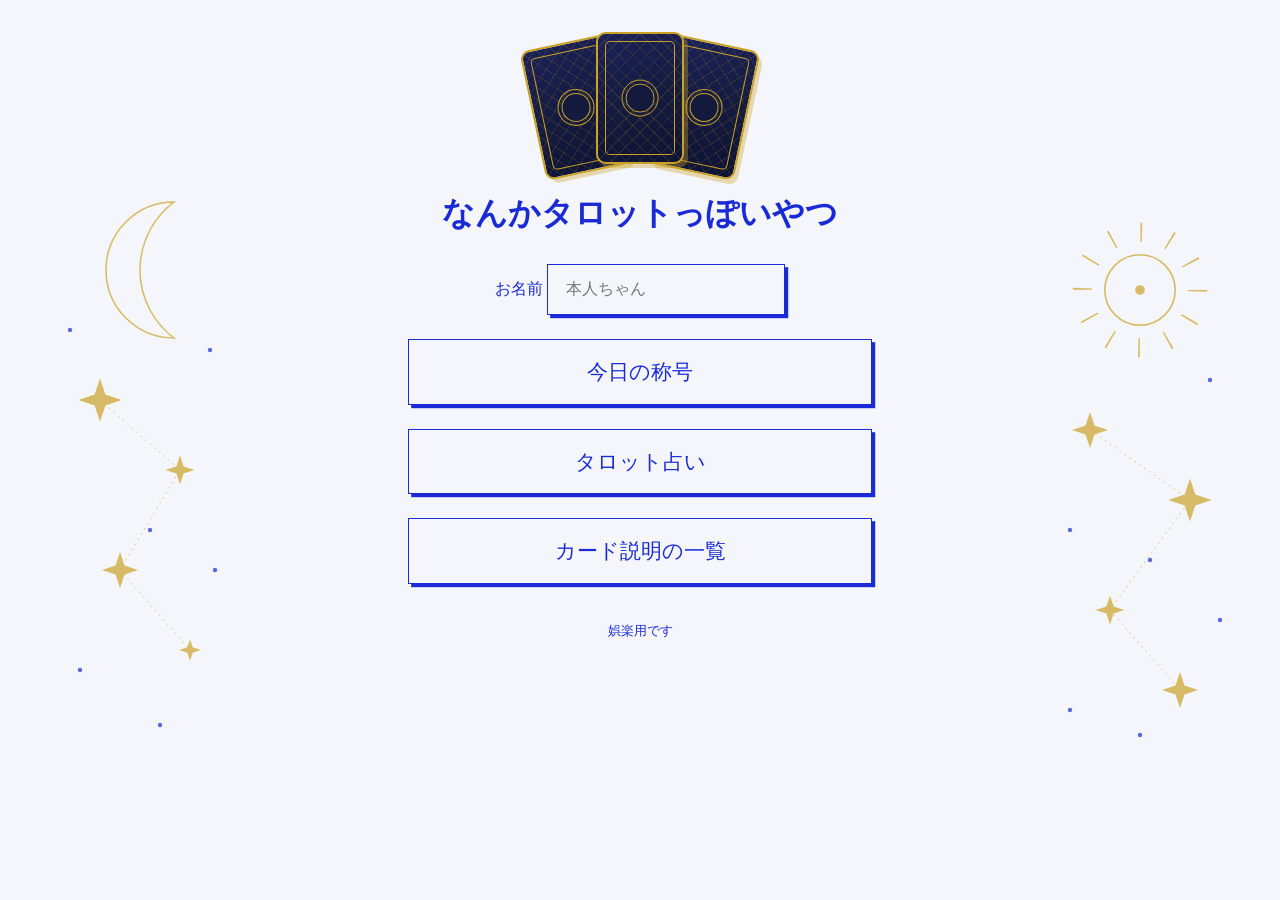
<file: index.html>
<!DOCTYPE html>
<html lang="ja">
<head>
  <meta charset="UTF-8">
  <meta name="viewport" content="width=device-width, initial-scale=1">
  <title>なんかタロットっぽいやつ</title>
  <link rel="stylesheet" href="style.css">
</head>
<body>
  <main class="home">
    <!-- 飾り：裏向きのカード3枚を扇形に重ねる（3枚引きと同じ裏面の部品） -->
    <div class="cards tarot home-deco" aria-hidden="true">
      <div class="card"><div class="card-face back"></div></div>
      <div class="card"><div class="card-face back"></div></div>
      <div class="card"><div class="card-face back"></div></div>
    </div>
    <h1>なんかタロットっぽいやつ</h1>

    <!-- 名前入力欄（入力のたびに保存し、全ページで共有。空欄なら「本人ちゃん」） -->
    <label for="name">お名前</label>
    <input id="name" type="text" placeholder="本人ちゃん">
    <div class="menu home-menu">
      <a class="btn" href="title.html">今日の称号</a>
      <a class="btn" href="reading.html">タロット占い</a>
      <a class="btn" href="list.html">カード説明の一覧</a>
    </div>

    <p class="footer"><small>娯楽用です</small></p>
  </main>
  <script src="data.js"></script>
  <script src="shared.js"></script>
  <script>
    // 保存済みの名前を入力欄に入れ、入力のたびに保存する
    const nameInput = document.getElementById("name");
    nameInput.value = loadName();
    nameInput.addEventListener("input", () => saveName(nameInput.value));
  </script>
</body>
</html>
</file>
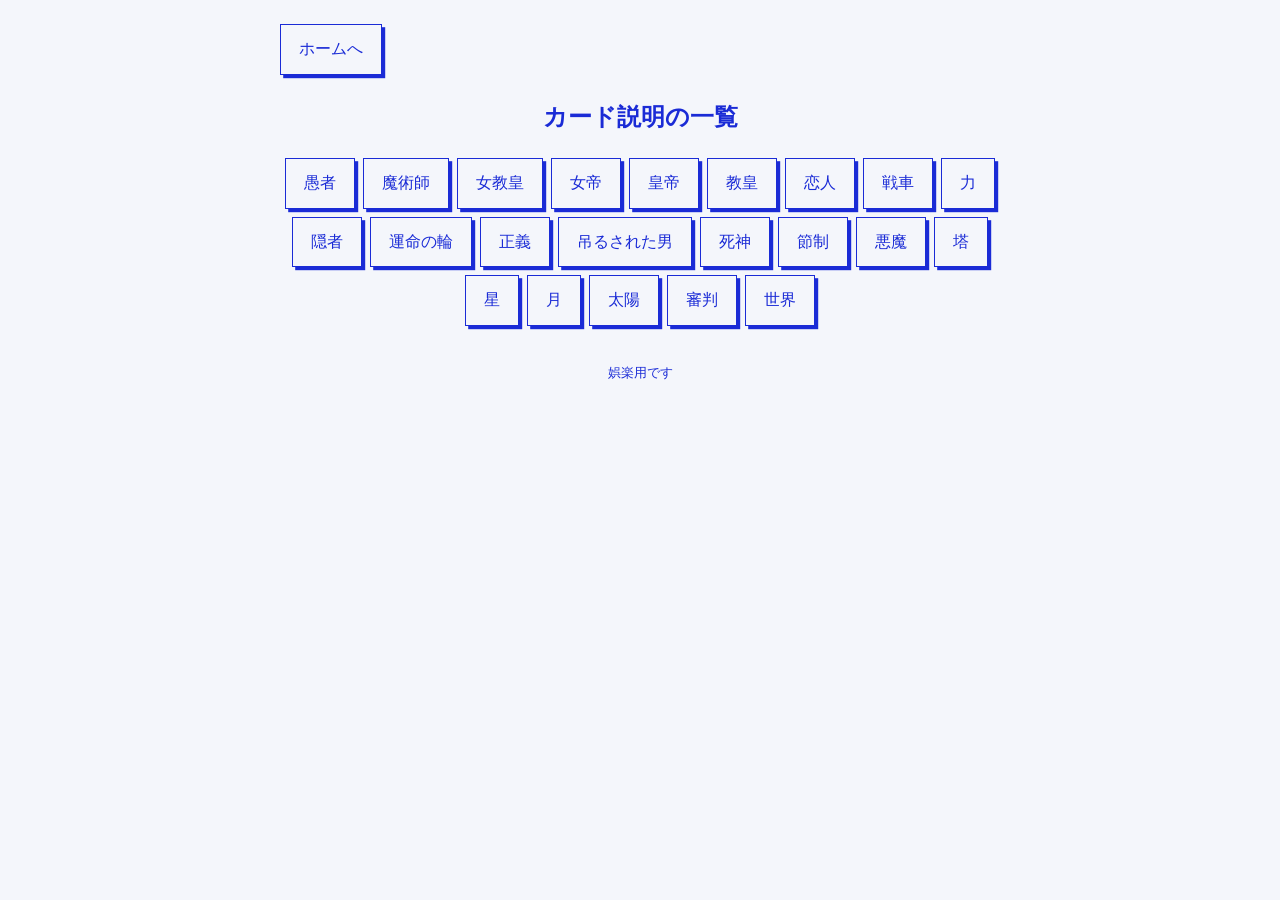
<file: card-words.html>
<!DOCTYPE html>
<html lang="ja">
<head>
  <meta charset="UTF-8">
  <meta name="viewport" content="width=device-width, initial-scale=1">
  <title>カードの称号の単語 - なんかタロットっぽいやつ</title>
  <link rel="stylesheet" href="style.css">
</head>
<body>
  <main>
    <a class="btn home-btn" id="back-link">戻る</a>
    <h2 id="card-title"></h2>

    <div id="words"></div>

    <!-- 色の凡例：各行をそのランクの色で表示する -->
    <div id="legend"></div>

    <p class="footer"><small>娯楽用です</small></p>
  </main>
  <script src="data.js"></script>
  <script src="shared.js"></script>
  <script>
    // URL の no からカードを決める。無い・0〜21以外（数字でない値も含む）のときは一覧に戻す
    const param = new URLSearchParams(location.search).get("no");
    const card = /^\d+$/.test(param || "") ? CARDS.find(c => c.no === Number(param)) : undefined;
    if (!card) {
      location.replace("list.html");
    } else {
      document.getElementById("card-title").textContent = card.name;
      // 戻るときは、見ていたテーマを引き継ぐ（無い・MEANINGS に無いときは総合）
      const theme = hasTheme(new URLSearchParams(location.search).get("theme"))
        ? new URLSearchParams(location.search).get("theme") : "general";
      document.getElementById("back-link").href = "card.html?no=" + card.no + "&theme=" + theme;
      // ランク名ごとに色を変えるCSSクラス（title.html などと同じもの）
      const RANK_CLASS = {
        "すごい": "rank-sugoi",
        "かなりすごい": "rank-kanari",
        "すごいすぎる": "rank-sugoisugiru",
        "ヤバイすぎる": "rank-yabai",
      };
      // ランクが低い順（重みが大きい順）：すごい → かなりすごい → すごいすぎる → ヤバイすぎる
      const rankOrder = Object.keys(RANK_CLASS).sort((a, b) => RARITY[b] - RARITY[a]);

      // 称号の単語：枠ごとに小見出しと単語を入れる。単語はそのランクの色で、ランク名は出さない
      const box = document.getElementById("words");
      [["過去の単語", card.past], ["現在の単語", card.present], ["未来の単語", card.future]]
        .forEach(([label, words]) => {
          const frame = document.createElement("section");
          frame.className = "word-box";
          const h = document.createElement("h3");
          h.textContent = label;
          frame.append(h);
          [...words]
            .sort((a, b) => rankOrder.indexOf(a.r) - rankOrder.indexOf(b.r))
            .forEach(x => {
              const p = document.createElement("p");
              p.className = "word-item " + RANK_CLASS[x.r];
              p.textContent = x.w;
              frame.append(p);
            });
          box.append(frame);
        });

      // 凡例：4行、各行をそのランクの色でランク名を表示
      const legend = document.getElementById("legend");
      rankOrder.forEach(name => {
        const p = document.createElement("p");
        p.className = "legend-item " + RANK_CLASS[name];
        p.textContent = name;
        legend.append(p);
      });
    }
  </script>
</body>
</html>
</file>
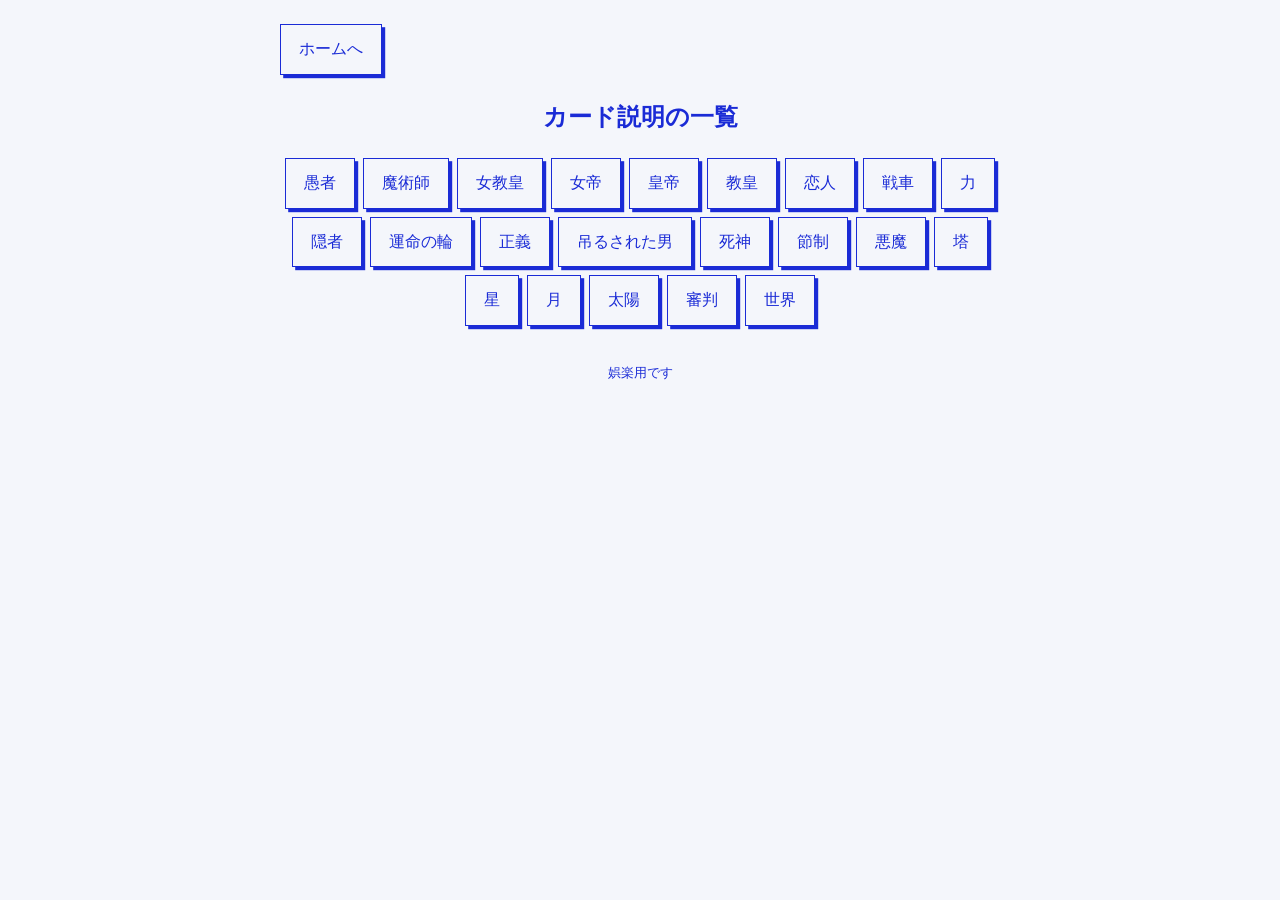
<file: card.html>
<!DOCTYPE html>
<html lang="ja">
<head>
  <meta charset="UTF-8">
  <meta name="viewport" content="width=device-width, initial-scale=1">
  <title>カードの説明 - なんかタロットっぽいやつ</title>
  <link rel="stylesheet" href="style.css">
</head>
<body>
  <main>
    <a class="btn home-btn" href="list.html">戻る</a>
    <h2 id="card-title"></h2>

    <!-- テーマ切り替え：選んでいるテーマは金色で塗る。MEANINGS に無いテーマは「準備中」で押せない -->
    <div class="theme-buttons" id="themes"></div>

    <h3>正位置</h3>
    <p class="meaning" id="upright"></p>
    <h3>逆位置</h3>
    <p class="meaning" id="reversed"></p>

    <div class="menu">
      <a class="btn" id="words-link">称号の単語を見る</a>
    </div>

    <p class="footer"><small>娯楽用です</small></p>
  </main>
  <script src="data.js"></script>
  <script src="shared.js"></script>
  <script>
    // URL の no からカードを決める。無い・0〜21以外（数字でない値も含む）のときは一覧に戻す
    const params = new URLSearchParams(location.search);
    const noParam = params.get("no");
    const card = /^\d+$/.test(noParam || "") ? CARDS.find(c => c.no === Number(noParam)) : undefined;
    if (!card) {
      location.replace("list.html");
    } else {
      // テーマは URL の theme。無い・MEANINGS に無いときは general
      const theme = hasTheme(params.get("theme")) ? params.get("theme") : "general";
      const THEMES = [
        { key: "general", label: "総合" },
        { key: "love", label: "恋愛" },
        { key: "work", label: "仕事" },
      ];

      document.getElementById("card-title").textContent = card.name;
      const box = document.getElementById("themes");
      THEMES.forEach(t => {
        if (hasTheme(t.key)) {
          // 同じカードのまま、テーマだけ切り替える
          const link = document.createElement("a");
          link.className = "btn" + (t.key === theme ? " selected" : "");
          link.href = "card.html?no=" + card.no + "&theme=" + t.key;
          link.textContent = t.label;
          box.append(link);
        } else {
          const btn = document.createElement("button");
          btn.type = "button";
          btn.disabled = true;
          btn.textContent = t.label + "（準備中）";
          box.append(btn);
        }
      });

      // そのテーマの文章（そのカードの分がまだ無いときは「準備中」）
      const meaning = MEANINGS[theme][card.no];
      document.getElementById("upright").textContent = meaning ? meaning.upright : "準備中";
      document.getElementById("reversed").textContent = meaning ? meaning.reversed : "準備中";

      // 単語はテーマに関係しない。戻ったときに同じテーマで開けるよう、テーマだけ引き継ぐ
      document.getElementById("words-link").href = "card-words.html?no=" + card.no + "&theme=" + theme;
    }
  </script>
</body>
</html>
</file>
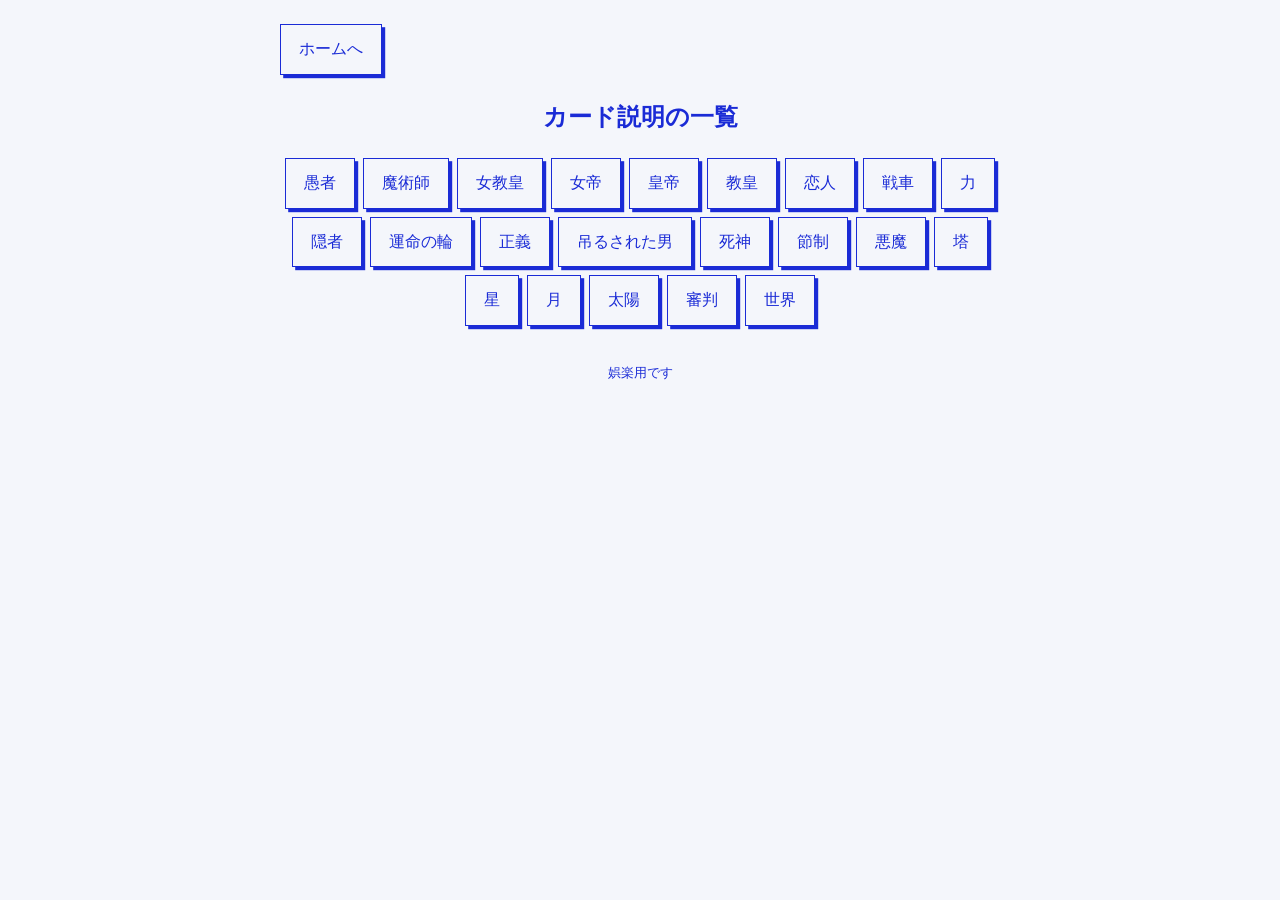
<file: list.html>
<!DOCTYPE html>
<html lang="ja">
<head>
  <meta charset="UTF-8">
  <meta name="viewport" content="width=device-width, initial-scale=1">
  <title>カード説明の一覧 - なんかタロットっぽいやつ</title>
  <link rel="stylesheet" href="style.css">
</head>
<body>
  <main>
    <a class="btn home-btn" href="index.html">ホームへ</a>
    <h2>カード説明の一覧</h2>

    <!-- 22枚のカード名のリンクボタン（番号順）。押すと card.html?no=番号 へ -->
    <div id="list-buttons"></div>

    <p class="footer"><small>娯楽用です</small></p>
  </main>
  <script src="data.js"></script>
  <script src="shared.js"></script>
  <script>
    const box = document.getElementById("list-buttons");
    [...CARDS].sort((a, b) => a.no - b.no).forEach(card => {
      const link = document.createElement("a");
      link.className = "btn";
      link.href = "card.html?no=" + card.no;
      link.textContent = card.name;
      box.append(link);
    });
  </script>
</body>
</html>
</file>
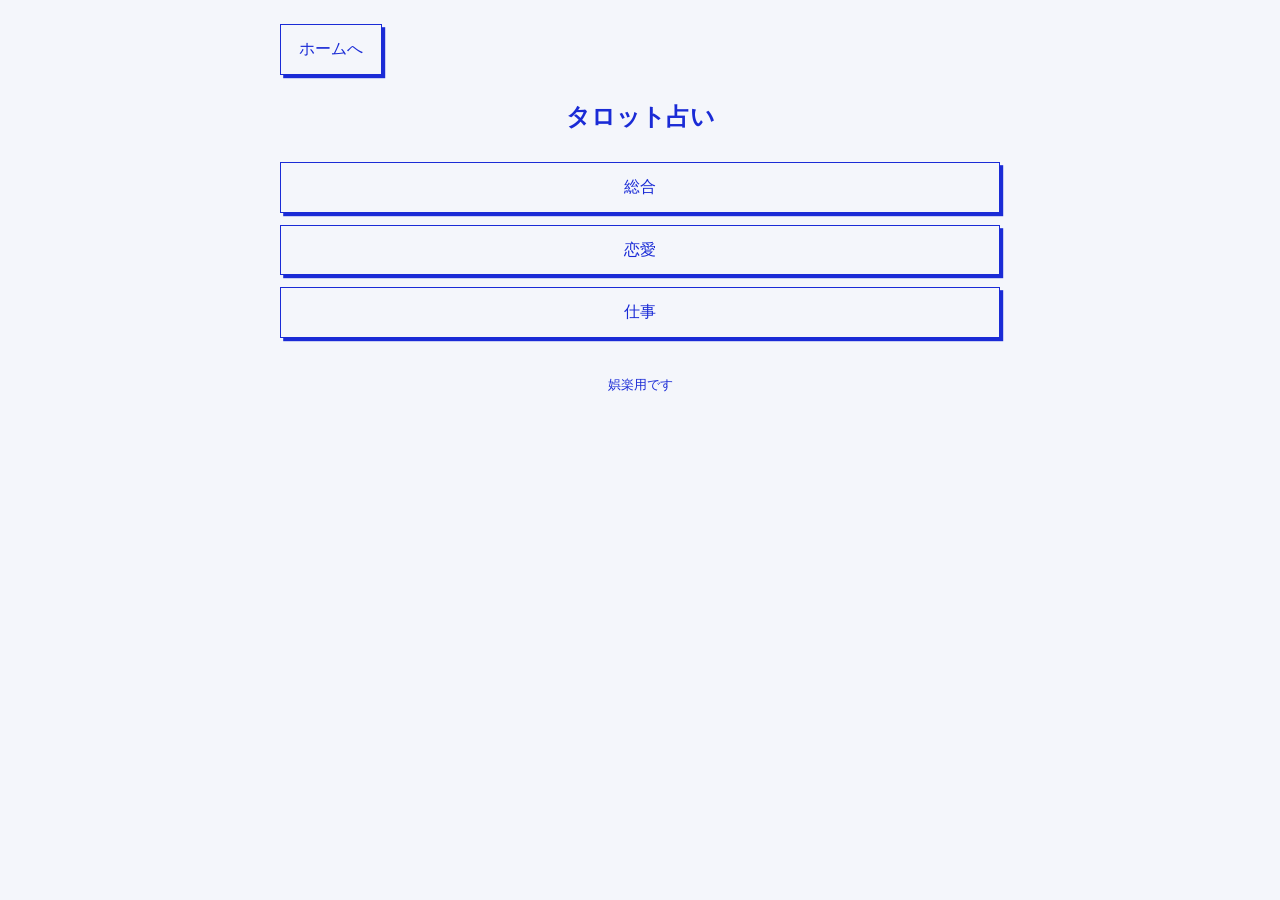
<file: reading-draw.html>
<!DOCTYPE html>
<html lang="ja">
<head>
  <meta charset="UTF-8">
  <meta name="viewport" content="width=device-width, initial-scale=1">
  <title>タロット占い - なんかタロットっぽいやつ</title>
  <link rel="stylesheet" href="style.css">
</head>
<body>
  <main>
    <a class="btn home-btn" href="reading.html">戻る</a>
    <h2>タロット占い</h2>

    <!-- 伏せた1枚：最初は裏面（.back）。「引く」で表にする（3枚引きと同じカード） -->
    <div class="cards tarot single">
      <div class="card">
        <div class="card-face back">
          <span class="card-no"></span>
          <span class="card-name"></span>
        </div>
        <span class="reverse-note"></span>
      </div>
    </div>
    <button id="draw" type="button">引く</button>
    <p id="error"></p>

    <p class="footer"><small>娯楽用です</small></p>
  </main>
  <script src="data.js"></script>
  <script src="shared.js"></script>
  <script>
    const theme = new URLSearchParams(location.search).get("theme");
    if (!hasTheme(theme)) {
      // テーマが無い・MEANINGS に無いときは選択画面に戻す
      location.replace("reading.html");
    } else {
      // ページを開いたときに、22枚から1枚と向き（50%で逆位置）を決めておく
      const card = CARDS[Math.floor(Math.random() * CARDS.length)];
      const reversed = Math.random() < 0.5;
      const name = document.querySelector(".card-name");
      const note = document.querySelector(".reverse-note");
      const face = document.querySelector(".card-face");
      const button = document.getElementById("draw");
      let opened = false;

      button.addEventListener("click", () => {
        if (!opened) {
          // 引く：裏面から表にして、ローマ数字・カード名と、逆位置のときだけ「逆位置」を見せる
          name.textContent = card.name;
          note.textContent = reversed ? "逆位置" : "";
          document.querySelector(".card-no").textContent = toRoman(card.no);
          face.classList.remove("back");
          if (reversed) face.classList.add("reversed");
          opened = true;
          button.textContent = "結果を見る";
        } else if (saveReadingResult({ no: card.no, reversed, theme })) {
          location.href = "reading-result.html";
        } else {
          document.getElementById("error").textContent = "結果を保存できませんでした。";
        }
      });
    }
  </script>
</body>
</html>
</file>
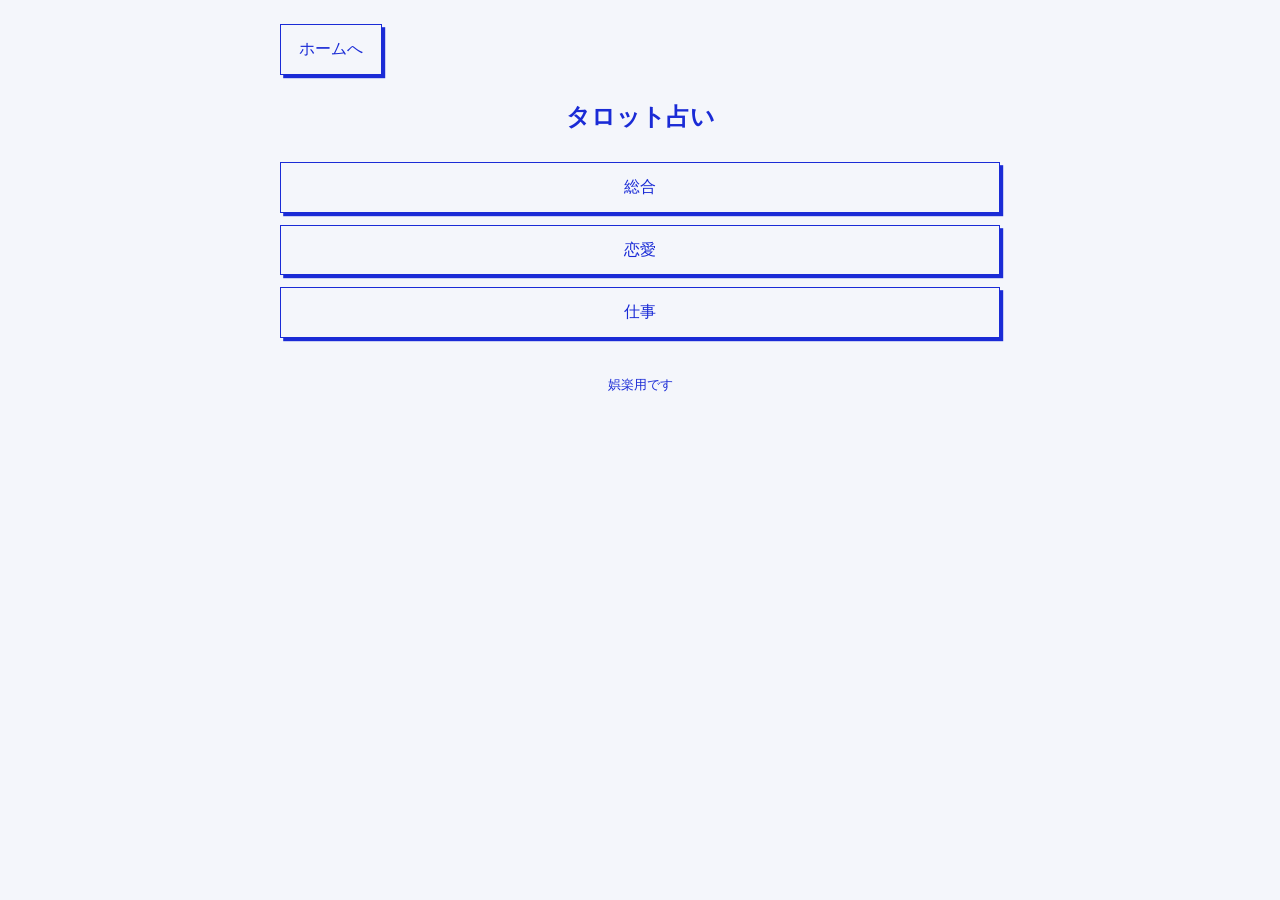
<file: reading-result.html>
<!DOCTYPE html>
<html lang="ja">
<head>
  <meta charset="UTF-8">
  <meta name="viewport" content="width=device-width, initial-scale=1">
  <title>タロット占い - なんかタロットっぽいやつ</title>
  <link rel="stylesheet" href="style.css">
</head>
<body>
  <main>
    <a class="btn home-btn" href="index.html">ホームへ</a>

    <h3 id="reading-heading"></h3>
    <p id="reading-card"></p>
    <p id="reading-text"></p>

    <div class="menu">
      <a class="btn" href="reading.html">もう一度引く</a>
    </div>

    <p class="footer"><small>娯楽用です</small></p>
  </main>
  <script src="data.js"></script>
  <script src="shared.js"></script>
  <script>
    const result = loadReadingResult();
    if (!result) {
      // 結果がないときは選択画面に戻す
      location.replace("reading.html");
    } else {
      const card = CARDS.find(c => c.no === result.no);
      const meaning = MEANINGS[result.theme][result.no];
      document.getElementById("reading-heading").textContent = getName() + "さんの今日の1枚";
      document.getElementById("reading-card").textContent =
        card.name + "（" + (result.reversed ? "逆位置" : "正位置") + "）";
      document.getElementById("reading-text").textContent =
        result.reversed ? meaning.reversed : meaning.upright;
    }
  </script>
</body>
</html>
</file>
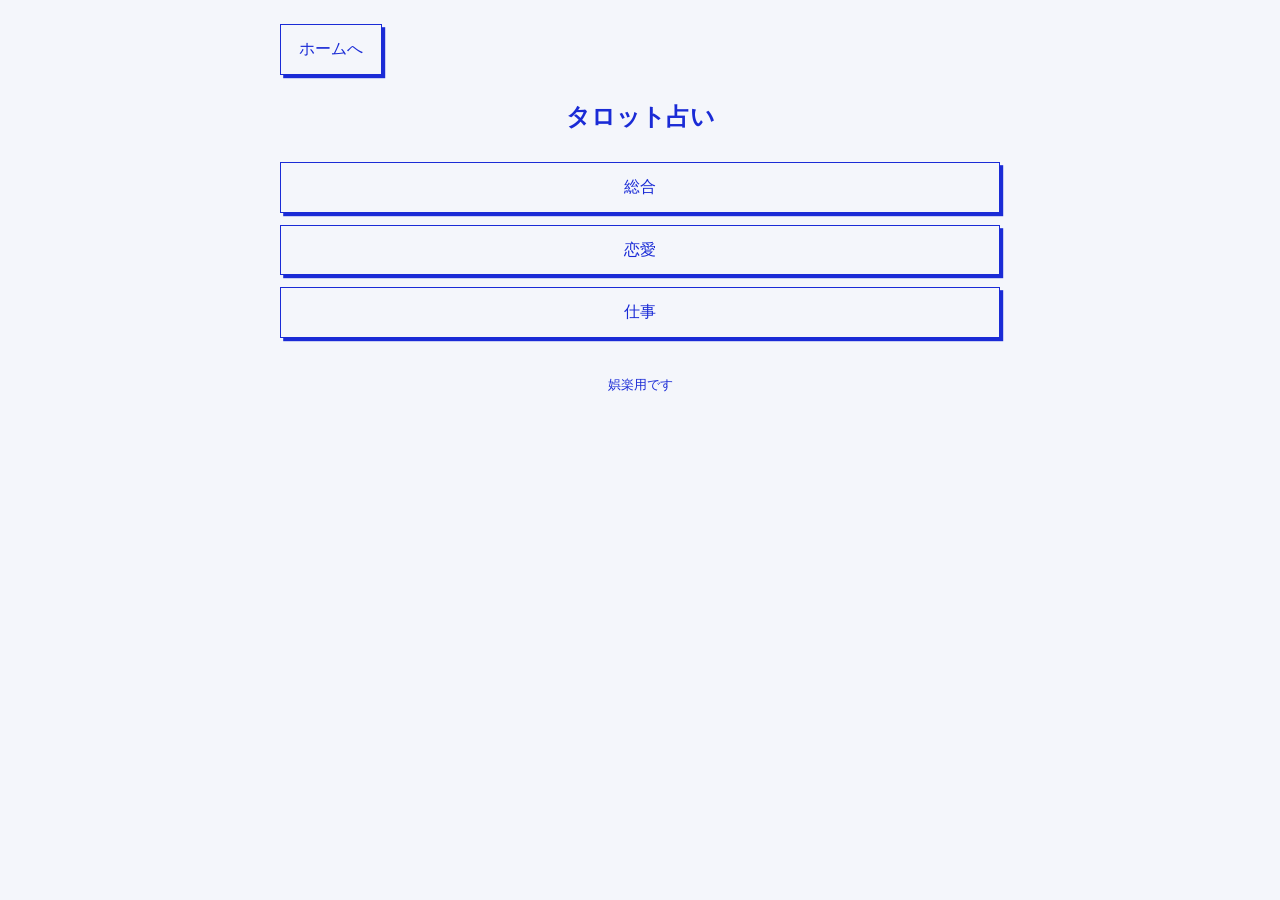
<file: reading.html>
<!DOCTYPE html>
<html lang="ja">
<head>
  <meta charset="UTF-8">
  <meta name="viewport" content="width=device-width, initial-scale=1">
  <title>タロット占い - なんかタロットっぽいやつ</title>
  <link rel="stylesheet" href="style.css">
</head>
<body>
  <main>
    <a class="btn home-btn" href="index.html">ホームへ</a>
    <h2>タロット占い</h2>

    <!-- テーマ選択：MEANINGS にあるテーマだけ進める。無いテーマは「準備中」で押せない -->
    <div class="menu" id="themes"></div>

    <p class="footer"><small>娯楽用です</small></p>
  </main>
  <script src="data.js"></script>
  <script src="shared.js"></script>
  <script>
    const THEMES = [
      { key: "general", label: "総合" },
      { key: "love", label: "恋愛" },
      { key: "work", label: "仕事" },
    ];
    const box = document.getElementById("themes");
    THEMES.forEach(t => {
      if (hasTheme(t.key)) {
        const link = document.createElement("a");
        link.className = "btn";
        link.href = "reading-draw.html?theme=" + t.key;
        link.textContent = t.label;
        box.append(link);
      } else {
        const btn = document.createElement("button");
        btn.type = "button";
        btn.disabled = true;
        btn.textContent = t.label + "（準備中）";
        box.append(btn);
      }
    });
  </script>
</body>
</html>
</file>
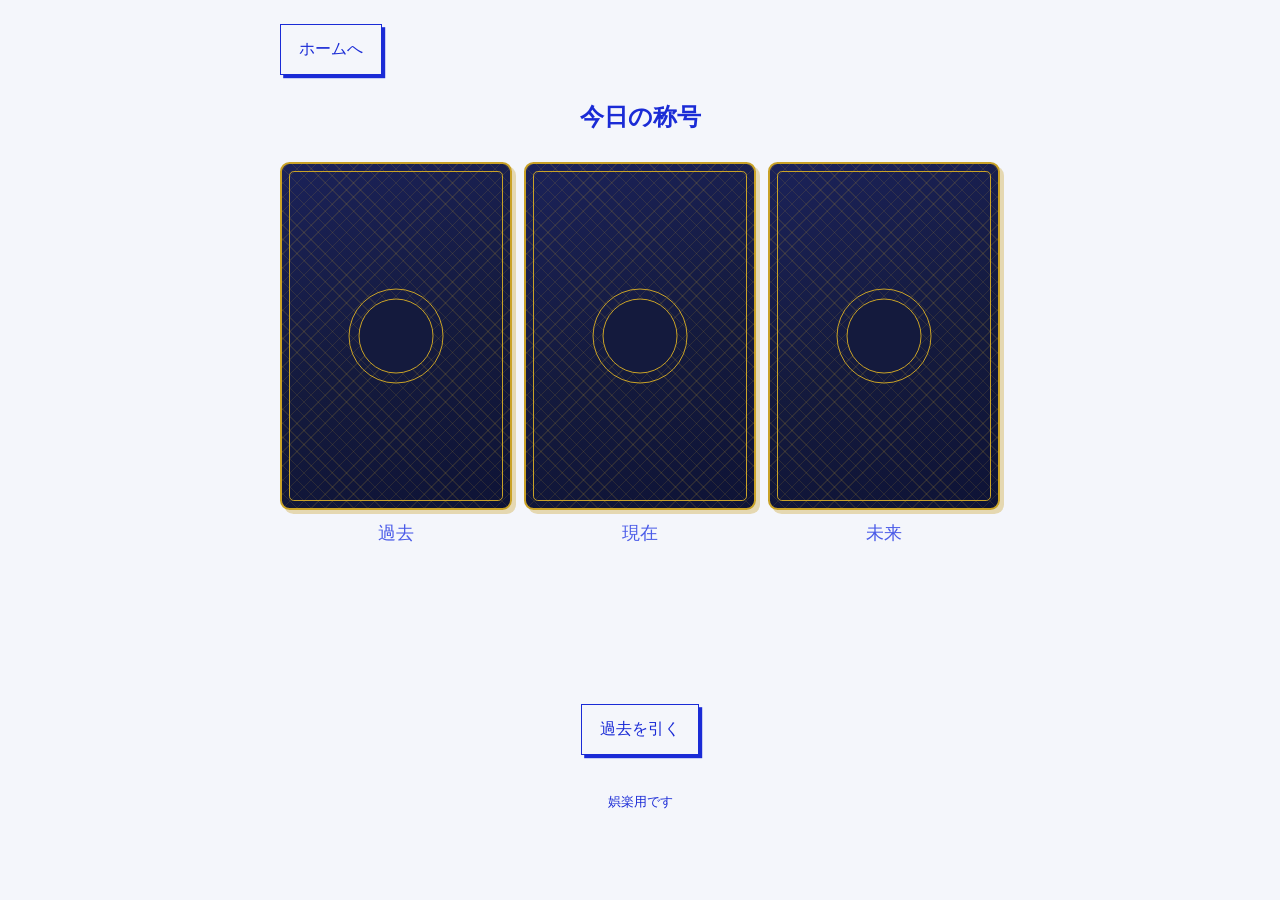
<file: title-detail.html>
<!DOCTYPE html>
<html lang="ja">
<head>
  <meta charset="UTF-8">
  <meta name="viewport" content="width=device-width, initial-scale=1">
  <title>今日の称号 くわしく - なんかタロットっぽいやつ</title>
  <link rel="stylesheet" href="style.css">
</head>
<body>
  <main>
    <a class="btn home-btn" href="index.html">ホームへ</a>

    <!-- 3枚のカード（過去・現在・未来、名前と逆位置、その枠の単語とランク名） -->
    <div class="cards">
      <div class="card"><span class="slot">過去</span><span class="card-name"></span><span class="reverse-note"></span><span class="card-word"></span><span class="card-rank"></span></div>
      <div class="card"><span class="slot">現在</span><span class="card-name"></span><span class="reverse-note"></span><span class="card-word"></span><span class="card-rank"></span></div>
      <div class="card"><span class="slot">未来</span><span class="card-name"></span><span class="reverse-note"></span><span class="card-word"></span><span class="card-rank"></span></div>
    </div>

    <p id="reversed-line"></p>
    <p id="rank-line"></p>
    <p id="prob"><span id="prob-frac"></span> <small id="prob-pct"></small></p>
    <p><small id="prob-note"></small></p>

    <div class="menu">
      <a class="btn" href="title-result.html">戻る</a>
    </div>

    <p class="footer"><small>娯楽用です</small></p>
  </main>
  <script src="data.js"></script>
  <script src="shared.js"></script>
  <script>
    const result = loadTitleResult();
    if (!result) {
      // 結果がないときは引く画面に戻す
      location.replace("title.html");
    } else {
      const names = document.querySelectorAll(".card-name");
      const notes = document.querySelectorAll(".reverse-note");
      const wordEls = document.querySelectorAll(".card-word");
      const rankEls = document.querySelectorAll(".card-rank");
      // ランク名ごとに色を変えるCSSクラス
      const RANK_CLASS = {
        "すごい": "rank-sugoi",
        "かなりすごい": "rank-kanari",
        "すごいすぎる": "rank-sugoisugiru",
        "ヤバイすぎる": "rank-yabai",
      };
      result.cards.forEach((c, i) => {
        names[i].textContent = CARDS.find(card => card.no === c.no).name;
        notes[i].textContent = c.reversed ? "逆位置" : "";
        wordEls[i].textContent = result.words[i];
        rankEls[i].textContent = result.ranks[i];
        rankEls[i].classList.add(RANK_CLASS[result.ranks[i]]);
      });

      // 逆位置の枚数(0〜3)に応じた一言
      const count = result.cards.filter(c => c.reversed).length;
      document.getElementById("reversed-line").textContent = REVERSED_LINES[count];

      // 3つの単語のうち一番高いランクの一言。重みが小さいほど高いランク（ヤバイすぎる > すごいすぎる > かなりすごい > すごい）
      const top = result.ranks.reduce((best, r) => (RARITY[r] < RARITY[best] ? r : best));
      // 文の中のランク名だけを、色付きの span で包む（「」は色を付けず残す）。
      // 重なる名前（すごい / すごいすぎる）は、長い名前を先に並べて間違って包まないようにする
      const rankNames = Object.keys(RANK_CLASS).sort((a, b) => b.length - a.length);
      const pattern = new RegExp("(" + rankNames.join("|") + ")");
      const pieces = RARITY_LINES[top].split(pattern).map(part => {
        if (!RANK_CLASS[part]) return part;
        const span = document.createElement("span");
        span.className = "rank-name " + RANK_CLASS[part];
        span.textContent = part;
        return span;
      });
      document.getElementById("rank-line").replaceChildren(...pieces);

      const probability = calcProbability(result.probs);
      const denomText = formatDenominator(probability);
      document.getElementById("prob-frac").textContent =
        "この組み合わせの出現確率：約" + denomText + "分の1";
      document.getElementById("prob-pct").textContent = "（" + formatPercent(probability) + "）";
      document.getElementById("prob-note").textContent =
        "同じ称号が出るには、平均で約" + denomText + "回引く必要があります";
    }
  </script>
</body>
</html>
</file>
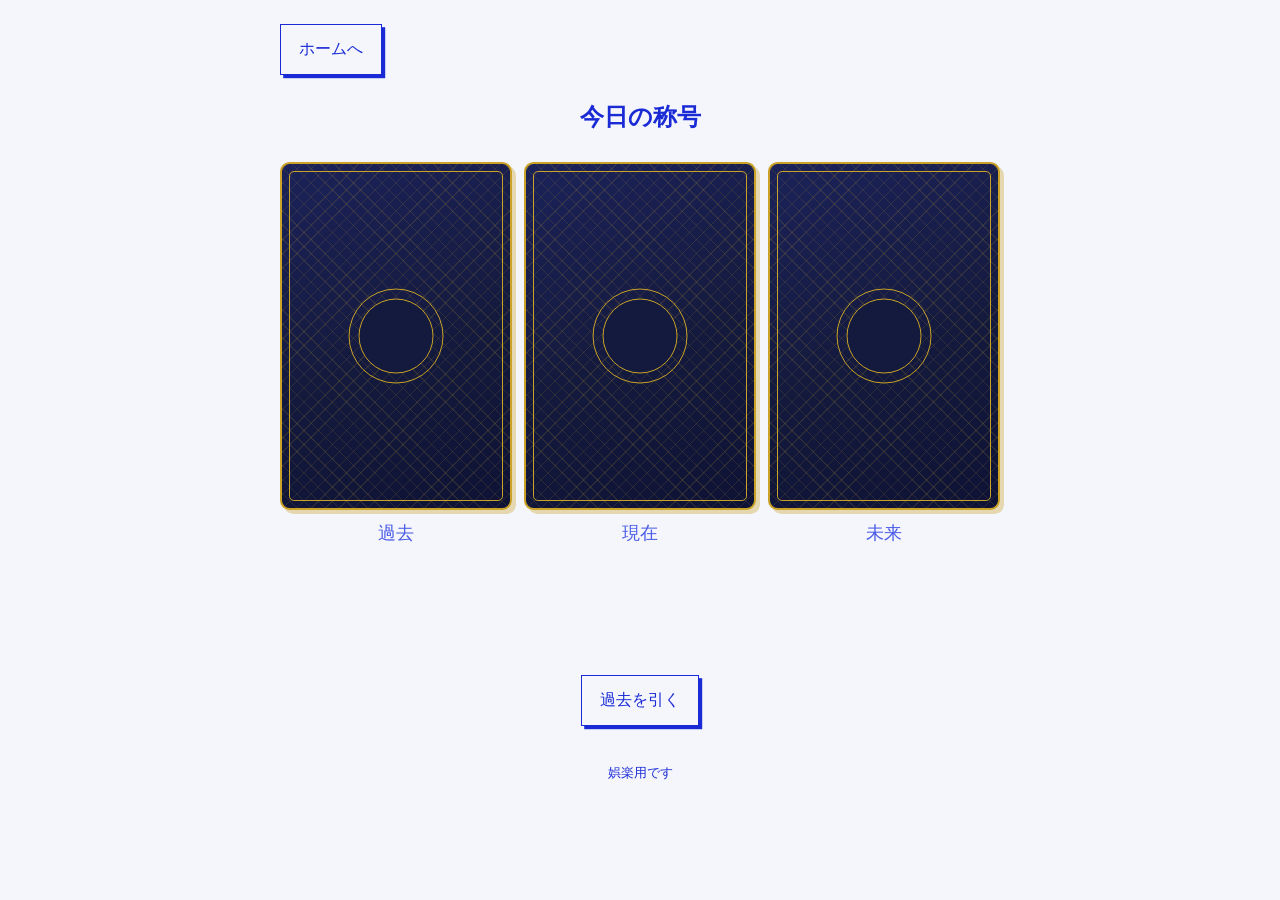
<file: title-result.html>
<!DOCTYPE html>
<html lang="ja">
<head>
  <meta charset="UTF-8">
  <meta name="viewport" content="width=device-width, initial-scale=1">
  <title>今日の称号 - なんかタロットっぽいやつ</title>
  <link rel="stylesheet" href="style.css">
</head>
<body>
  <main>
    <a class="btn home-btn" href="index.html">ホームへ</a>

    <section id="result">
      <p class="heading">本日の称号</p>
      <p id="title"></p>
      <p id="owner"></p>
      <p id="cheer"></p>
    </section>

    <div class="menu">
      <a class="btn" href="title-detail.html">くわしく見る</a>
      <a class="btn" href="title.html">もう一度引く</a>
    </div>

    <p class="footer"><small>娯楽用です</small></p>
  </main>
  <script src="data.js"></script>
  <script src="shared.js"></script>
  <script>
    const result = loadTitleResult();
    if (!result) {
      // 結果がないときは引く画面に戻す
      location.replace("title.html");
    } else {
      // 3つの単語を別々の span に入れる（折り返しは span の間だけ）。「」」は最初・最後の span に含める
      const words = result.words;
      const parts = words.map((w, i) => {
        const span = document.createElement("span");
        span.className = "word";
        span.textContent = (i === 0 ? "「" : "") + w + (i === words.length - 1 ? "」" : "");
        return span;
      });
      document.getElementById("title").replaceChildren(...parts);

      // 名前（“名前” さん）。「さん」だけ別の span にして小さく暗めの金色にする
      const name = getName();
      const san = document.createElement("span");
      san.className = "san";
      san.textContent = "さん";
      document.getElementById("owner").replaceChildren("“" + name + "” ", san);

      // はやし立て：引いたときに選んだ TEMPLATES の1つ。{title}と{name}を置き換える
      document.getElementById("cheer").textContent = TEMPLATES[result.templateIndex]
        .replaceAll("{title}", words.join(""))
        .replaceAll("{name}", name);
    }
  </script>
</body>
</html>
</file>
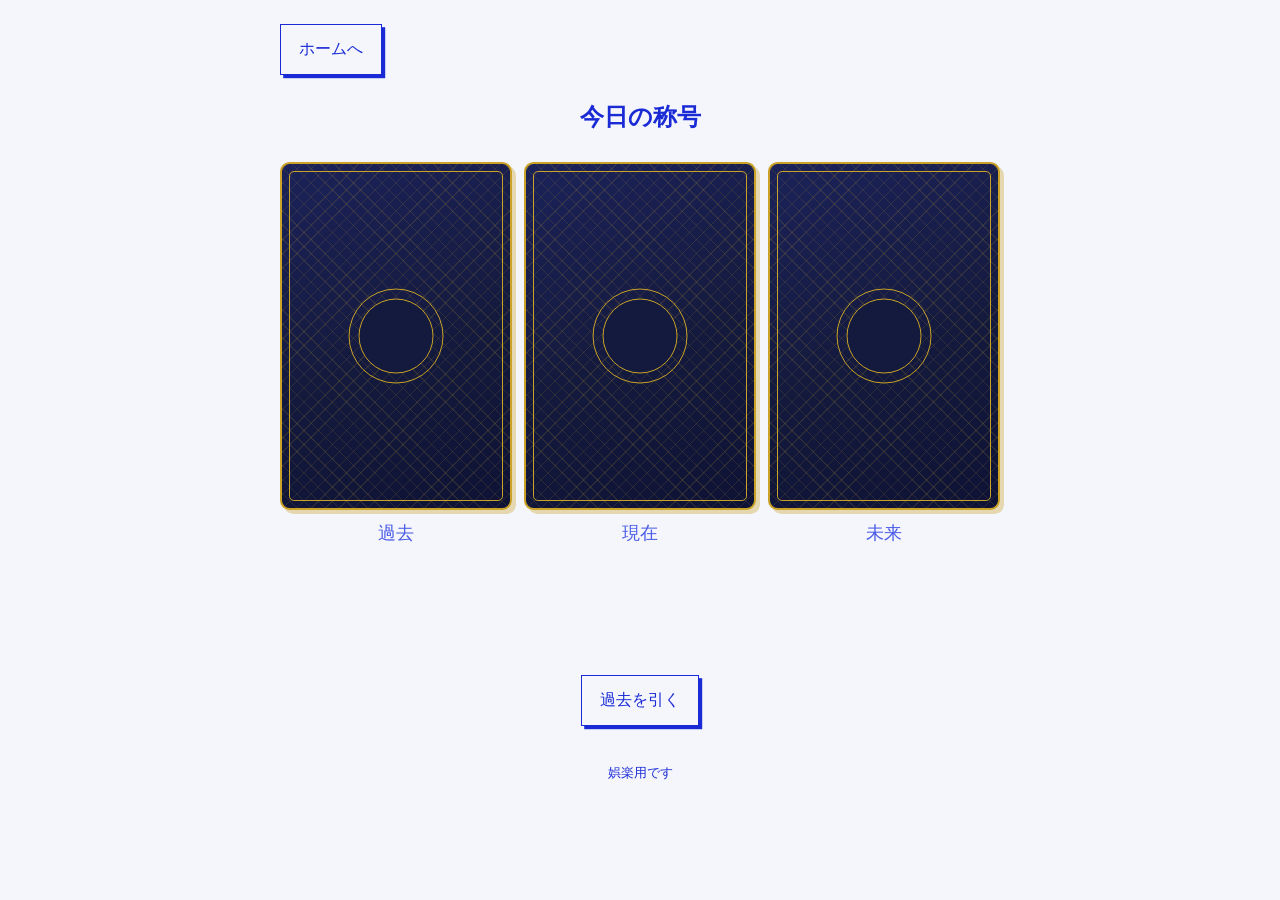
<file: title.html>
<!DOCTYPE html>
<html lang="ja">
<head>
  <meta charset="UTF-8">
  <meta name="viewport" content="width=device-width, initial-scale=1">
  <title>今日の称号 - なんかタロットっぽいやつ</title>
  <link rel="stylesheet" href="style.css">
</head>
<body>
  <main>
    <a class="btn home-btn" href="index.html">ホームへ</a>
    <h2>今日の称号</h2>

    <!-- 伏せたカード：最初は裏面（.back）。ボタンで1枚ずつ表にする -->
    <div class="cards tarot">
      <div class="card">
        <div class="card-face back">
          <span class="card-no"></span>
          <span class="card-name"></span>
        </div>
        <span class="slot">過去</span>
        <span class="reverse-note"></span>
        <span class="card-word hidden"></span>
        <span class="card-rank hidden"></span>
      </div>
      <div class="card">
        <div class="card-face back">
          <span class="card-no"></span>
          <span class="card-name"></span>
        </div>
        <span class="slot">現在</span>
        <span class="reverse-note"></span>
        <span class="card-word hidden"></span>
        <span class="card-rank hidden"></span>
      </div>
      <div class="card">
        <div class="card-face back">
          <span class="card-no"></span>
          <span class="card-name"></span>
        </div>
        <span class="slot">未来</span>
        <span class="reverse-note"></span>
        <span class="card-word hidden"></span>
        <span class="card-rank hidden"></span>
      </div>
    </div>
    <button id="draw" type="button">過去を引く</button>
    <p id="error"></p>

    <p class="footer"><small>娯楽用です</small></p>
  </main>
  <script src="data.js"></script>
  <script src="shared.js"></script>
  <script>
    // 22枚から重複なしで3枚を選ぶ（Fisher-Yates）。各カード50%で逆位置
    function pickCards(n) {
      const deck = [...CARDS];
      for (let i = deck.length - 1; i > 0; i--) {
        const j = Math.floor(Math.random() * (i + 1));
        [deck[i], deck[j]] = [deck[j], deck[i]];
      }
      return deck.slice(0, n).map(card => ({ card, reversed: Math.random() < 0.5 }));
    }

    // ページを開いたときに、3枚の組・向き・各枠の単語・はやし立てを全部決めておく。ボタンは見せるだけ
    const picked = pickCards(3);
    const chosen = [
      pickWord(picked[0].card.past),
      pickWord(picked[1].card.present),
      pickWord(picked[2].card.future),
    ];
    const result = {
      cards: picked.map(p => ({ no: p.card.no, reversed: p.reversed })),
      words: chosen.map(c => c.w),
      ranks: chosen.map(c => c.r),
      probs: chosen.map(c => c.p),
      templateIndex: Math.floor(Math.random() * TEMPLATES.length),
    };

    const labels = ["過去を引く", "現在を引く", "未来を引く", "結果を見る"];
    const names = document.querySelectorAll(".card-name");
    const notes = document.querySelectorAll(".reverse-note");
    const cardNos = document.querySelectorAll(".card-no");
    const faces = document.querySelectorAll(".card-face");
    const wordEls = document.querySelectorAll(".card-word");
    // 単語は最初から入れておき、見えないまま高さだけ確保する（めくっても枠の高さが変わらない）
    const rankEls = document.querySelectorAll(".card-rank");
    wordEls.forEach((el, i) => { el.textContent = result.words[i]; });
    // ランク名ごとに色を変えるCSSクラス（見えるのはめくったあと）
    const RANK_CLASS = {
      "すごい": "rank-sugoi",
      "かなりすごい": "rank-kanari",
      "すごいすぎる": "rank-sugoisugiru",
      "ヤバイすぎる": "rank-yabai",
    };
    rankEls.forEach((el, i) => {
      el.textContent = result.ranks[i];
      el.classList.add(RANK_CLASS[result.ranks[i]]);
    });
    const button = document.getElementById("draw");
    let opened = 0; // めくった枚数

    button.addEventListener("click", () => {
      if (opened < 3) {
        // 次のカードをめくる（カード名と、逆位置のときだけ「逆位置」）
        names[opened].textContent = picked[opened].card.name;
        notes[opened].textContent = picked[opened].reversed ? "逆位置" : "";
        // ローマ数字を入れ、逆位置ならカード面を回転させる
        cardNos[opened].textContent = toRoman(picked[opened].card.no);
        faces[opened].classList.remove("back"); // 裏面から表にする
        if (picked[opened].reversed) faces[opened].classList.add("reversed");
        wordEls[opened].classList.remove("hidden");
        rankEls[opened].classList.remove("hidden");
        opened++;
        button.textContent = labels[opened];
      } else if (saveTitleResult(result)) {
        // 「結果を見る」を押したときに結果を保存して移動する
        location.href = "title-result.html";
      } else {
        document.getElementById("error").textContent = "結果を保存できませんでした。";
      }
    });
  </script>
</body>
</html>
</file>
<file: style.css>
/* 暗い背景＋金色の文字。厳かな見た目 */
:root {
  --bg: #f4f6fb;
  --gold: #1a2bd6;
  --gold-light: #4a5be8;
}

body {
  margin: 0;
  background: var(--bg);
  color: var(--gold);
  font-family: "Yu Gothic", "Hiragino Sans", "Meiryo", sans-serif;
  text-align: center;
  line-height: 1.8;
}

main {
  max-width: 720px;
  margin: 0 auto;
  padding: 24px 16px;
}

input, button {
  font: inherit;
  color: var(--gold);
  background: transparent;
  border: 1px solid var(--gold);
  padding: 10px 18px;
  box-shadow: 0.2rem 0.2rem 0 var(--gold);
}

button { cursor: pointer; }

/* ボタンの見た目のリンク（ページ移動用） */
.btn {
  font: inherit;
  color: var(--gold);
  border: 1px solid var(--gold);
  padding: 10px 18px;
  text-decoration: none;
  box-shadow: 0.2rem 0.2rem 0 var(--gold);
}

/* ホーム画面のボタンは縦に並べる */
.menu {
  display: flex;
  flex-direction: column;
  gap: 12px;
  margin-top: 24px;
}

/* 各画面の左上に置く「ホームへ」 */
.home-btn {
  display: block;
  width: fit-content;
  margin: 0 auto 16px 0;
}

/* 占いの文章：左揃えで折り返し、行間をあけて読みやすく */
#reading-text {
  text-align: left;
  line-height: 1.8;
}

/* カード説明の一覧：ボタンは折り返して並べ、説明は左揃え */
#list-buttons {
  display: flex;
  flex-wrap: wrap;
  gap: 8px;
  justify-content: center;
}

/* カードの称号の単語：過去・現在・未来を金色の枠で囲み、縦に並べる */
.word-box {
  border: 1px solid var(--gold);
  padding: 8px 12px;
  margin: 16px 0;
}

/* 単語・凡例：文字の幅にグラデーションが収まるよう fit-content で中央に置く。細い幅では折り返す */
.word-item,
.legend-item {
  width: fit-content;
  max-width: 100%;
  margin: 8px auto;
  font-weight: bold;
  overflow-wrap: anywhere;
}

.word-item {
  font-size: 1.2rem;
  text-wrap: balance;
}

#legend { margin-top: 24px; }

/* テーマ切り替えのボタン：横に並べ、選んでいるものは金色で塗る */
.theme-buttons {
  display: flex;
  flex-wrap: wrap;
  gap: 8px;
  justify-content: center;
  margin: 16px 0;
}

.btn.selected {
  background: var(--gold);
  color: var(--bg);
}

/* カードの意味の文章：左揃えで折り返し、行間をあけて読みやすく */
.meaning {
  text-align: left;
  line-height: 2;
}

.footer { margin-top: 32px; }

.cards {
  display: flex;
  gap: 12px;
  justify-content: center;
  margin: 24px 0;
}

/* 文字だけのカード */
.card {
  flex: 1;
  border: 2px solid var(--gold);
  padding: 24px 8px;
}

.slot {
  display: block;
  font-size: 1.1rem;
  color: var(--gold-light);
}

.card-name {
  display: block;
  font-size: 1.4rem;
  margin-top: 8px;
}

/* 枠ごとの単語：カード名より大きく太字。伏せている間は見えないが高さは確保する */
.card-word {
  display: block;
  font-size: 1.3rem;
  font-weight: bold;
  line-height: 1.4;
  margin-top: 8px;
  text-wrap: balance; /* 複数行のとき、最後の行に1文字だけ残らないようにする */
}

/* 単語の下のランク名：1.15rem の太字。グラデーションが文字の幅に収まるよう中央に置く */
.card-rank {
  display: block;
  width: fit-content; /* グラデーションが文字の幅に収まるようにする */
  margin: 0 auto;
  font-size: 1.15rem;
  font-weight: bold;
  min-height: 1.2em;
}

/* ランクの一言の中のランク名：周りの1.3倍・太字（色は下のランク別クラス） */
.rank-name {
  font-size: 1.3em;
  font-weight: bold;
}

/* ランク名の文字：より太く、斜めに（ランク名のクラスだけ）。
   斜めにすると文字の右上が箱の外へはみ出し、グラデーションの背景が届かず切れて見えるので、右に余白を足す */
.rank-sugoi,
.rank-kanari,
.rank-sugoisugiru,
.rank-yabai {
  font-weight: 800;
  font-style: italic;
  padding-right: 0.2em;
}

/* ランク名の色。先に代わりの単色を書き、グラデーションに対応しているブラウザだけ上書きする */
.rank-sugoi { color: #7a8190; }
.rank-kanari { color: #e8c547; }
.rank-sugoisugiru { color: #b07ad8; }
.rank-yabai { color: #e8742c; }

@supports (background-clip: text) or (-webkit-background-clip: text) {
  .rank-kanari,
  .rank-sugoisugiru,
  .rank-yabai {
    -webkit-background-clip: text;
    background-clip: text;
    color: transparent;
  }
  .rank-kanari { background-image: linear-gradient(90deg, #d4af37, #fff176, #d4af37); }
  .rank-sugoisugiru { background-image: linear-gradient(90deg, #5b1f8a, #c9a6ee, #e59be0); }
  .rank-yabai {
    background-image: linear-gradient(90deg, #ff3b3b, #ff9a2e, #ffe83b, #3fd45a, #3b8cff, #a24bff);
  }
}

.card-word.hidden, .card-rank.hidden { visibility: hidden; }

/* 逆位置の注記：別の行・小さい文字。正位置でも高さを確保して枠の大きさを変えない */
.reverse-note {
  display: block;
  font-size: 0.8rem;
  min-height: 1.2em;
}

#title {
  font-size: 1.6rem;
  font-weight: bold;
  margin-bottom: 0.3rem;
  text-wrap: balance; /* 各行の長さをそろえ、最終行に1〜2文字だけ残らないようにする */
  line-break: strict; /* 閉じカッコ「」」を行頭に置かない */
}

.heading {
  font-size: 1.5rem;
  letter-spacing: 0.1em;
  margin-bottom: 0;
}

/* 名前は称号(1.6rem)の約1.7倍・太字・中央揃え。色だけ明るい金色 */
#owner {
  font-size: 2.7rem;
  font-weight: bold;
  text-align: center;
  color: var(--gold-light);
  margin-top: 0.3rem;
}

/* 称号の単語：span の中では折り返さない（折り返すのは span の間だけ） */
.word {
  display: inline-block;
  white-space: nowrap;
}

/* 「さん」は他の文字と同じ金色で、名前の約0.8倍 */
.san {
  color: var(--gold);
  font-size: 0.8em;
}

#cheer { font-size: 1.1rem; }

#reversed-line, #rank-line { font-size: 1rem; }

#prob { font-size: 0.9rem; }

/* タロットカードの部品（カード枠） */
.tarot-card {
  width: 12rem;
  aspect-ratio: 2 / 3;
  position: relative;
  border-radius: 0.6rem;
  background: #141a3d;
  border: 2px solid #c9a227;
  box-sizing: border-box;
  color: #c9a227;
  box-shadow: 0.25rem 0.25rem 0 rgba(201, 162, 39, 0.35);
}

/* カード内側の細い線 */
.tarot-card::before {
  content: "";
  position: absolute;
  inset: 0.45rem;
  border: 1px solid #c9a227;
  border-radius: 0.3rem;
  pointer-events: none;
}

/* ローマ数字 */
.tarot-card .card-no {
  position: absolute;
  top: 0.8rem;
  left: 0;
  right: 0;
  text-align: center;
  font-size: 1.1rem;
  letter-spacing: 0.15em;
}

/* 名前（縦書き）。font-family は body のまま。既存の .card-name の margin-top は打ち消す */
.tarot-card .card-name {
  position: absolute;
  top: 50%;
  left: 50%;
  transform: translate(-50%, -50%);
  writing-mode: vertical-rl;
  font-size: 1.4rem;
  letter-spacing: 0.3em;
  margin: 0;
}

/* 裏面：文字は置かず、中央に丸だけ出す */
.tarot-card.back::after {
  content: "";
  position: absolute;
  top: 50%;
  left: 50%;
  transform: translate(-50%, -50%);
  width: 4rem;
  height: 4rem;
  border: 2px solid #c9a227;
  border-radius: 50%;
  box-sizing: border-box;
}

/* 逆位置 */
.tarot-card.reversed {
  transform: rotate(180deg);
}

/* 角かっこ風の飾り：今の枠線は残し、外側に四隅の線だけ足す（input は疑似要素が使えないので対象外） */
.btn,
button,
.card,
.word-box {
  position: relative;
}

.card::before,
.word-box::before {
  content: "";
  position: absolute;
  inset: -0.4rem;
  pointer-events: none;
  /* 各隅に、横線（長さ0.8rem・太さ2px）と縦線を1本ずつ */
  background-image:
    linear-gradient(var(--gold), var(--gold)),
    linear-gradient(var(--gold), var(--gold)),
    linear-gradient(var(--gold), var(--gold)),
    linear-gradient(var(--gold), var(--gold)),
    linear-gradient(var(--gold), var(--gold)),
    linear-gradient(var(--gold), var(--gold)),
    linear-gradient(var(--gold), var(--gold)),
    linear-gradient(var(--gold), var(--gold));
  background-repeat: no-repeat;
  background-position:
    left top, left top,
    right top, right top,
    left bottom, left bottom,
    right bottom, right bottom;
  background-size:
    0.8rem 2px, 2px 0.8rem,
    0.8rem 2px, 2px 0.8rem,
    0.8rem 2px, 2px 0.8rem,
    0.8rem 2px, 2px 0.8rem;
}

.card::before,
.word-box::before {
  inset: -0.5rem;
}

/* title.html のカードを tarot 風にする（.cards.tarot の中だけ。既存のルールは上書きしない） */
.cards.tarot .card {
  min-width: 0; /* カード面の幅が、枠からはみ出さないようにする */
  border: none; /* 外側の藍の枠は消し、カード面だけを見せる */
  padding: 0;
}

/* 1枚引き：カードが画面いっぱいに広がらないよう、3枚引きの1枚と同じくらいの幅にする */
.cards.tarot.single .card {
  flex: 0 1 13rem;
}

/* ホームの飾り：小さな裏向きカード3枚を、扇形に少し重ねる */
.cards.tarot.home-deco {
  gap: 0;
  margin: 8px 0 4px;
}

.cards.tarot.home-deco .card {
  flex: 0 0 5.5rem;
}

.cards.tarot.home-deco .card + .card {
  margin-left: -1.4rem;
}

.cards.tarot.home-deco .card:nth-child(1) { transform: rotate(-12deg) translateY(0.6rem); }
.cards.tarot.home-deco .card:nth-child(2) { z-index: 1; }
.cards.tarot.home-deco .card:nth-child(3) { transform: rotate(12deg) translateY(0.6rem); }

/* ホームのボタン：横いっぱいにせず、中央に少し絞る */
.home-menu {
  max-width: 29rem;
  margin-left: auto;
  margin-right: auto;
  gap: 24px; /* ボタンの間隔（影が重ならないよう、ゆったり） */
}

/* ホームのボタン：文字と余白を1.3倍に */
.home-menu .btn {
  font-size: 1.3rem;
  padding: 13px 23px;
}

/* ホーム：広い画面では、左右の空きに薄い線画を置く（左＝三日月と星座、右＝太陽と星座）。
   画面の構成は変えない。画像ファイルは使わず、SVG を CSS の中に書く */
@media (min-width: 1200px) {
  main.home::before,
  main.home::after {
    content: "";
    position: fixed;
    top: 50%;
    transform: translateY(-50%);
    height: min(600px, 80vh);
    aspect-ratio: 1 / 3;
    background: no-repeat center / contain;
    opacity: 0.7;
    pointer-events: none;
  }

  main.home::before {
    left: max(2vw, calc(50vw - 600px));
    background-image: url("data:image/svg+xml,<svg xmlns='http://www.w3.org/2000/svg' viewBox='0 0 200 600'>\
<path transform='translate(100 120) scale(1.7) translate(-100 -120)' d='M120 80 A40 40 0 1 0 120 160 A50 50 0 0 1 120 80 Z' fill='none' stroke='%23c9a227' stroke-width='0.9'/>\
<polyline points='60,250 140,320 80,420 150,500' fill='none' stroke='%23c9a227' stroke-width='0.8' stroke-dasharray='2 4'/>\
<g fill='%23c9a227'>\
<path transform='translate(60 250) scale(1.8) translate(-60 -250)' d='M60 238 L63 247 L72 250 L63 253 L60 262 L57 253 L48 250 L57 247 Z'/>\
<path transform='translate(140 320) scale(1.8) translate(-140 -320)' d='M140 312 L142 318 L148 320 L142 322 L140 328 L138 322 L132 320 L138 318 Z'/>\
<path transform='translate(80 420) scale(1.8) translate(-80 -420)' d='M80 410 L82.5 417.5 L90 420 L82.5 422.5 L80 430 L77.5 422.5 L70 420 L77.5 417.5 Z'/>\
<path transform='translate(150 500) scale(1.8) translate(-150 -500)' d='M150 494 L151.5 498.5 L156 500 L151.5 501.5 L150 506 L148.5 501.5 L144 500 L148.5 498.5 Z'/>\
</g>\
<g fill='%231a2bd6'>\
<circle cx='30' cy='180' r='2.2'/><circle cx='170' cy='200' r='2.2'/><circle cx='110' cy='380' r='2.2'/>\
<circle cx='40' cy='520' r='2.2'/><circle cx='175' cy='420' r='2.2'/><circle cx='120' cy='575' r='2.2'/>\
</g></svg>");
  }

  main.home::after {
    right: max(2vw, calc(50vw - 600px));
    background-image: url("data:image/svg+xml,<svg xmlns='http://www.w3.org/2000/svg' viewBox='0 0 200 600'>\
<g transform='translate(100 140) scale(1.6) translate(-100 -140)'><circle cx='100' cy='140' r='36' fill='none' stroke='%23c9a227' stroke-width='12' stroke-dasharray='1 17.85'/>\
<circle cx='100' cy='140' r='22' fill='none' stroke='%23c9a227' stroke-width='1'/>\
<circle cx='100' cy='140' r='3' fill='%23c9a227'/></g>\
<polyline points='50,280 150,350 70,460 140,540' fill='none' stroke='%23c9a227' stroke-width='0.8' stroke-dasharray='2 4'/>\
<g fill='%23c9a227'>\
<path transform='translate(50 280) scale(1.8) translate(-50 -280)' d='M50 270 L52.5 277.5 L60 280 L52.5 282.5 L50 290 L47.5 282.5 L40 280 L47.5 277.5 Z'/>\
<path transform='translate(150 350) scale(1.8) translate(-150 -350)' d='M150 338 L153 347 L162 350 L153 353 L150 362 L147 353 L138 350 L147 347 Z'/>\
<path transform='translate(70 460) scale(1.8) translate(-70 -460)' d='M70 452 L72 458 L78 460 L72 462 L70 468 L68 462 L62 460 L68 458 Z'/>\
<path transform='translate(140 540) scale(1.8) translate(-140 -540)' d='M140 530 L142.5 537.5 L150 540 L142.5 542.5 L140 550 L137.5 542.5 L130 540 L137.5 537.5 Z'/>\
</g>\
<g fill='%231a2bd6'>\
<circle cx='170' cy='230' r='2.2'/><circle cx='30' cy='380' r='2.2'/><circle cx='110' cy='410' r='2.2'/>\
<circle cx='180' cy='470' r='2.2'/><circle cx='30' cy='560' r='2.2'/><circle cx='100' cy='585' r='2.2'/>\
</g></svg>");
  }
}

/* 藍の角かっこは消す */
.cards.tarot .card::before {
  content: none;
}

/* カード面 */
.cards.tarot .card-face {
  position: relative;
  width: 100%;
  aspect-ratio: 2 / 3;
  background: linear-gradient(160deg, #1b2259, #141a3d 55%, #0e1336); /* B の夜空のカード */
  border: 2px solid #c9a227;
  border-radius: 0.6rem;
  box-sizing: border-box;
  color: #c9a227;
  box-shadow: 0.25rem 0.25rem 0 rgba(201, 162, 39, 0.35);
  container-type: inline-size; /* 文字の大きさをカードの幅に合わせる（cqw） */
}

/* 裏面：細かい金の格子柄と、中央に二重の円。数字と名前は見せない */
.cards.tarot .card-face.back {
  background:
    repeating-linear-gradient(45deg, rgba(201, 162, 39, 0.14) 0 1px, transparent 1px 10px),
    repeating-linear-gradient(-45deg, rgba(201, 162, 39, 0.14) 0 1px, transparent 1px 10px),
    linear-gradient(160deg, #1b2259, #141a3d 55%, #0e1336);
}

.cards.tarot .card-face.back .card-no,
.cards.tarot .card-face.back .card-name {
  visibility: hidden;
}

.cards.tarot .card-face.back::after {
  content: "";
  position: absolute;
  top: 50%;
  left: 50%;
  transform: translate(-50%, -50%);
  width: 32cqw;
  height: 32cqw;
  border: 1px solid #c9a227;
  border-radius: 50%;
  outline: 1px solid #c9a227;
  outline-offset: 4cqw;
  background: #141a3d;
}

/* カード面の内側の細い線 */
.cards.tarot .card-face::before {
  position: absolute;
  inset: 0.45rem;
  border: 1px solid #c9a227;
  border-radius: 0.3rem;
  content: "";
  pointer-events: none;
}

/* ローマ数字 */
.cards.tarot .card-face .card-no {
  position: absolute;
  top: 0.8rem;
  left: 0;
  right: 0;
  text-align: center;
  font-size: min(1.6rem, 13cqw); /* 狭い画面ではカードの幅に合わせて小さくする */
  font-weight: 700;
  color: #e0b93a;
  text-shadow: 0 0 0.4rem rgba(201, 162, 39, 0.5);
  letter-spacing: 0.15em;
}

/* 名前（縦書き）。既存の .card-name の margin-top は打ち消す */
.cards.tarot .card-face .card-name {
  position: absolute;
  top: 50%;
  left: 50%;
  transform: translate(-50%, -50%);
  font-size: min(2.4rem, 19cqw); /* 狭い画面ではカードの幅に合わせて小さくする */
  font-weight: 700;
  letter-spacing: 0.1em;
  width: 80%;
  text-align: center;
  white-space: normal;
  line-height: 1.3;
  color: #e0b93a;
  text-shadow: 0 0 0.4rem rgba(201, 162, 39, 0.5);
  margin: 0;
}

/* 逆位置：カード面ごと、中身も回転 */
.cards.tarot .card-face.reversed {
  transform: rotate(180deg);
}

/* カード面の下の文字：色は今のまま、上に余白 */
.cards.tarot .card > .slot,
.cards.tarot .card > .reverse-note,
.cards.tarot .card > .card-word,
.cards.tarot .card > .card-rank {
  margin-top: 0.5rem;
}
</file>
